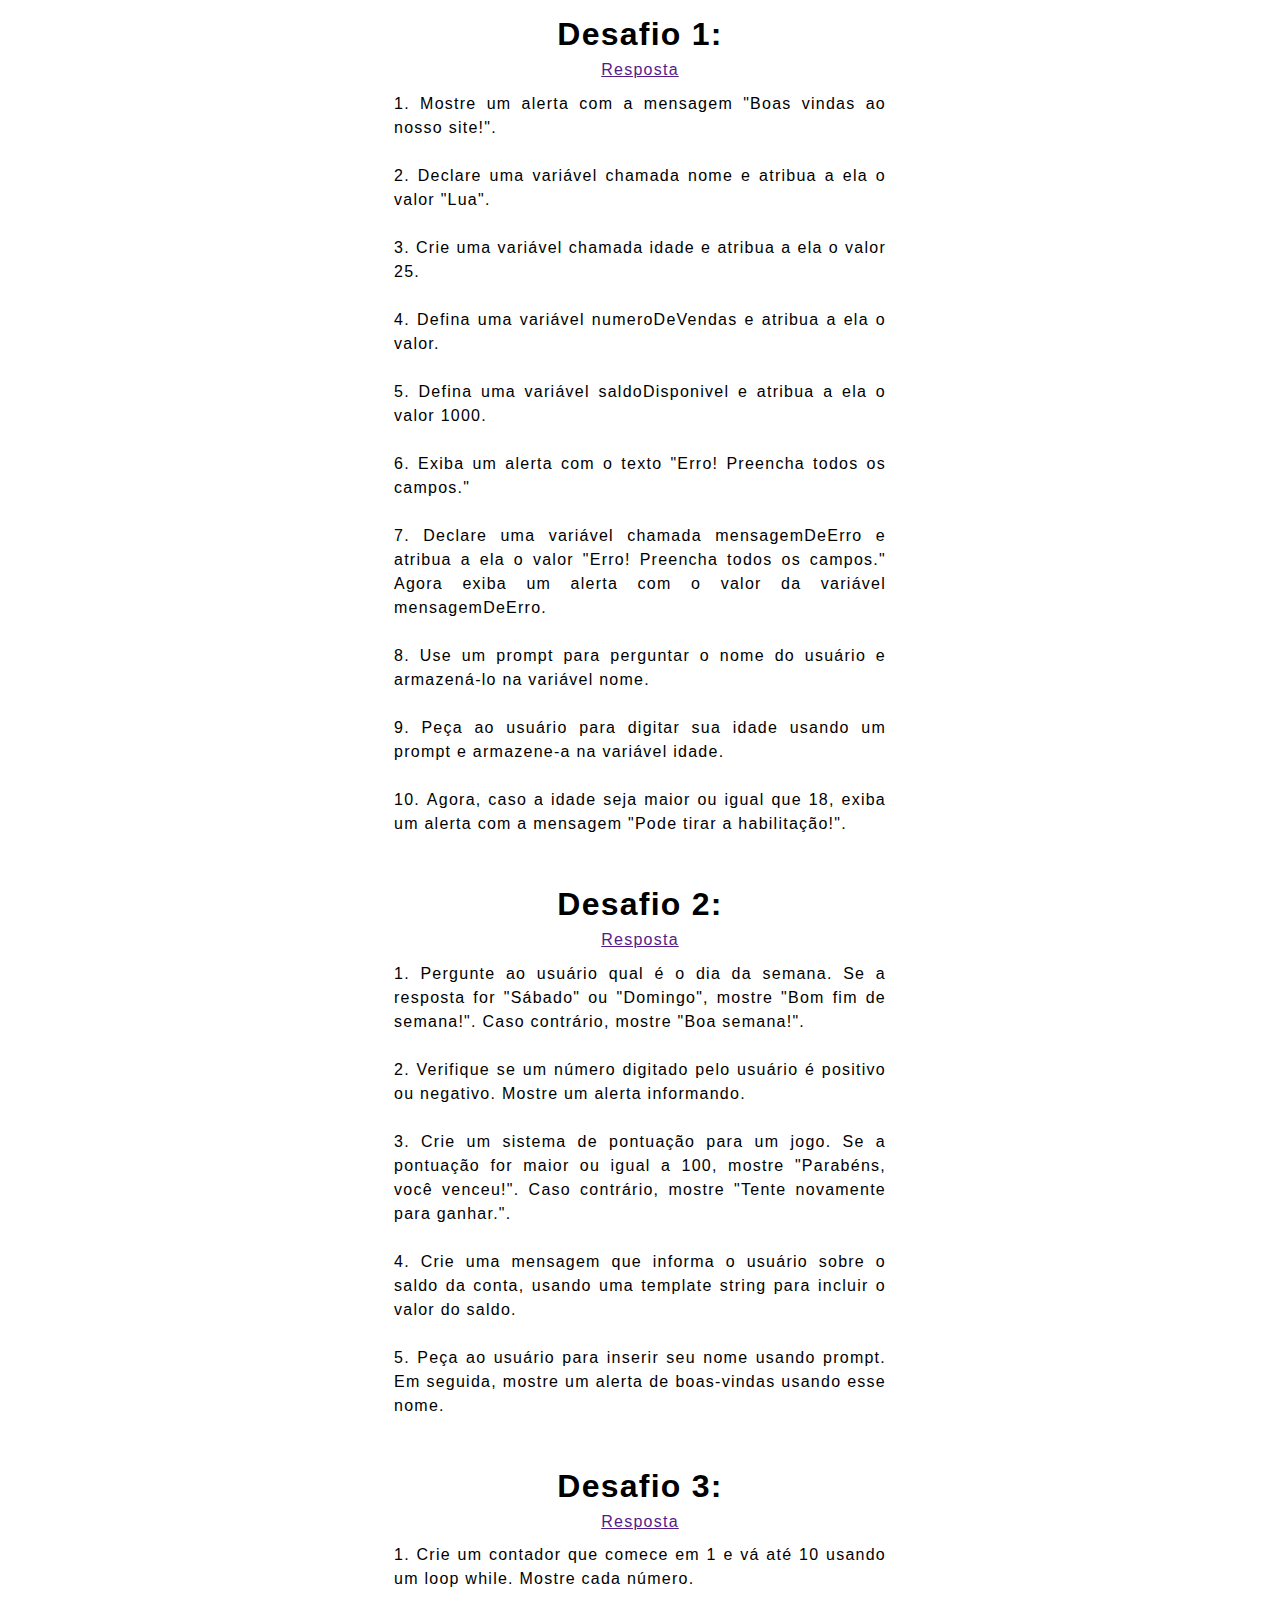
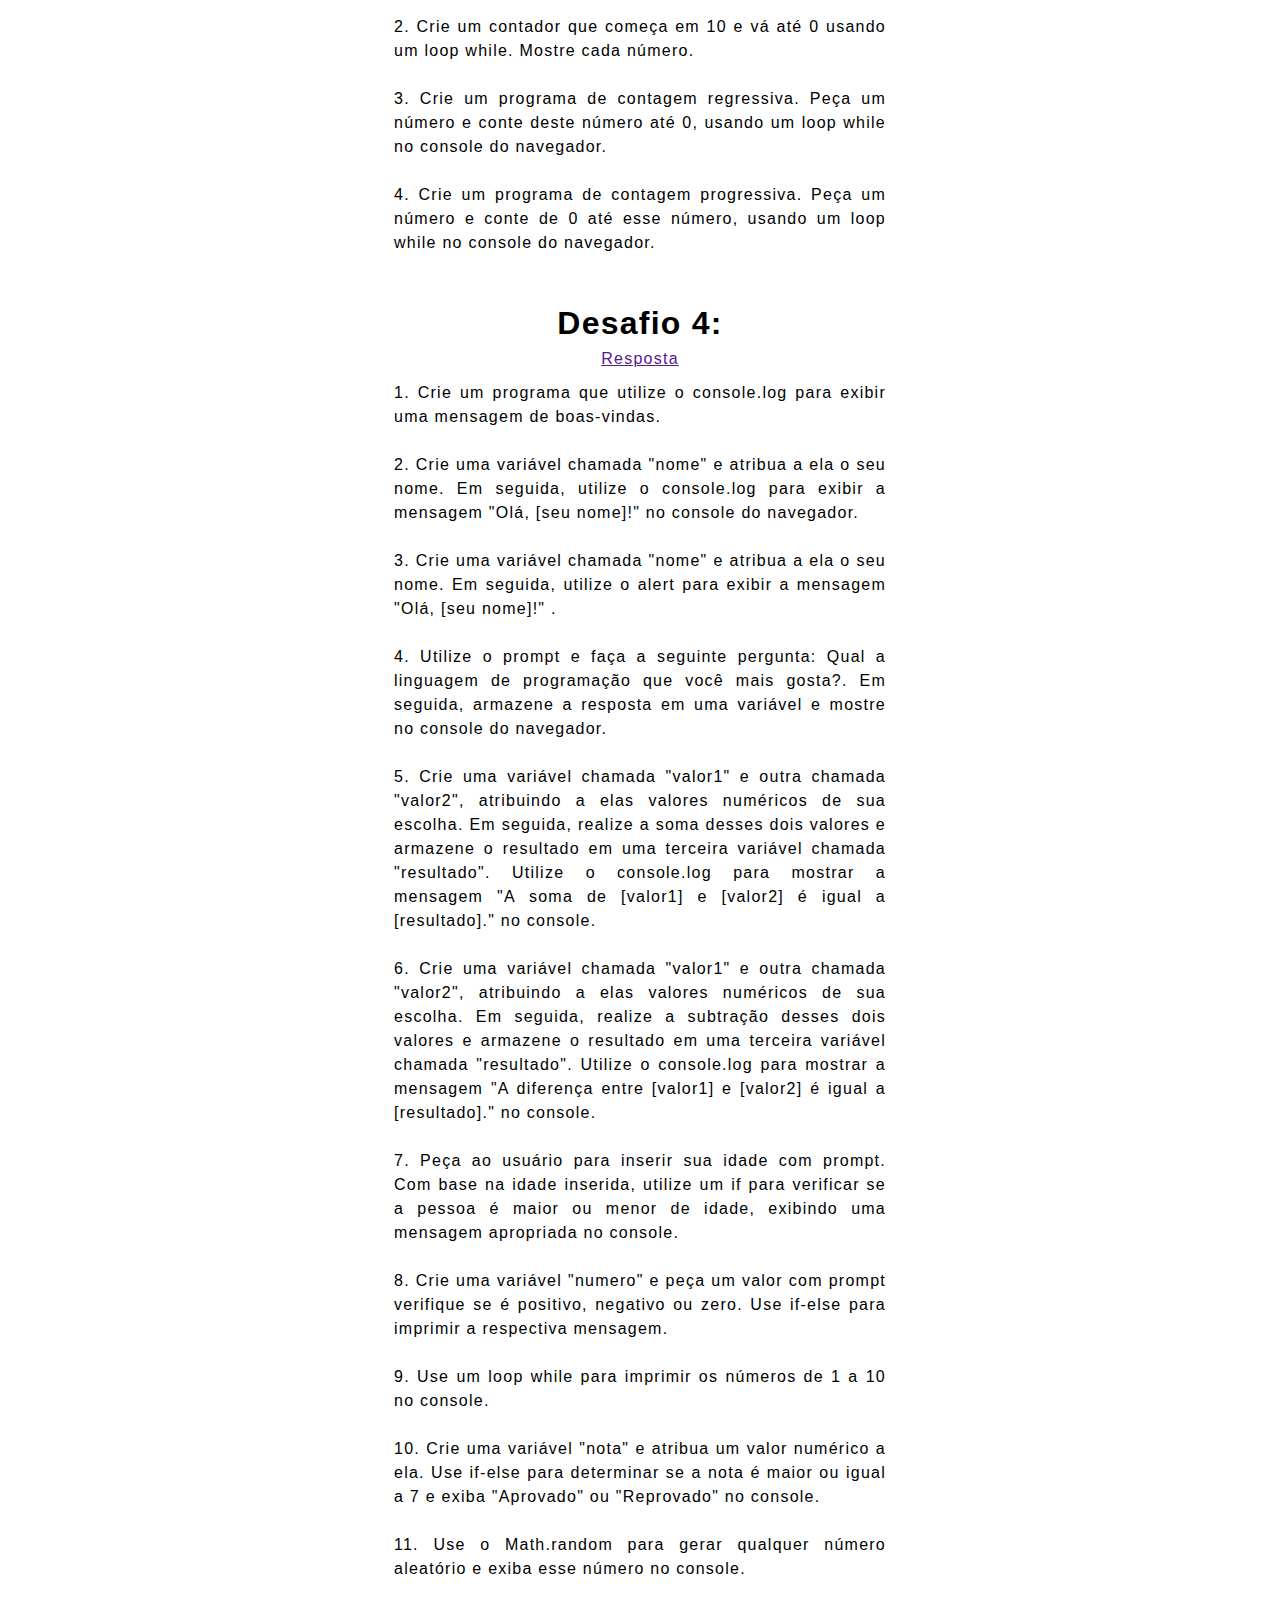
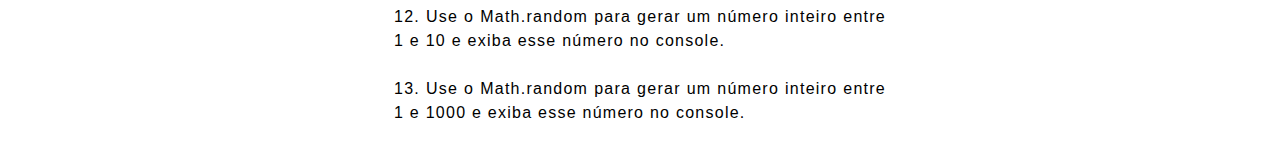
<file: LogicaDeProgramacao-Curso-1/index.html>
<!DOCTYPE html>
<html lang="pt-br">
<head>
    <meta charset="UTF-8">
    <meta name="viewport" content="width=device-width, initial-scale=1.0">
    <meta name="author" content="Jairo Williams Guedes Lopes Neto">
    <meta name="description" content="ONE - Oracle Next Education - Desafios Não Obrigatórios">
    <link rel="stylesheet" href="style.css">
    <title>Desafios Lógica de Programação - Não Obrigatórios - ONE</title>
</head>
<body>
    <div class="container__conteudo">

        <div class="container__desafio desafio1">

            <header>
                <h1>Desafio 1:</h1>
                <a href="">Resposta</a>
            </header>

            <article>
                <ol>
                    <li>Mostre um alerta com a mensagem "Boas vindas ao nosso site!".</li>
                    <br>
                    <li>Declare uma variável chamada nome e atribua a ela o valor "Lua".</li>
                    <br>
                    <li>Crie uma variável chamada idade e atribua a ela o valor 25.</li>
                    <br>
                    <li>Defina uma variável numeroDeVendas e atribua a ela o valor.</li>
                    <br>
                    <li>Defina uma variável saldoDisponivel e atribua a ela o valor 1000.</li>
                    <br>
                    <li>Exiba um alerta com o texto "Erro! Preencha todos os campos."</li>
                    <br>
                    <li>Declare uma variável chamada mensagemDeErro e atribua a ela o valor "Erro! Preencha todos os campos." Agora exiba um alerta com o valor da variável mensagemDeErro.</li>
                    <br>
                    <li>Use um prompt para perguntar o nome do usuário e armazená-lo na variável nome.</li>
                    <br>
                    <li>Peça ao usuário para digitar sua idade usando um prompt e armazene-a na variável idade.</li>
                    <br>
                    <li>Agora, caso a idade seja maior ou igual que 18, exiba um alerta com a mensagem "Pode tirar a habilitação!".</li>
                    <br>
                </ol>
            </article>

        </div>

        <div class="container__desafio desafio2">

            <header>
                <h1>Desafio 2:</h1>
                <a href="">Resposta</a>
            </header>

            <article>
                <ol>
                    <li>Pergunte ao usuário qual é o dia da semana. Se a resposta for "Sábado" ou "Domingo", mostre "Bom fim de semana!". Caso contrário, mostre "Boa semana!".</li>
                    <br>
                    <li>Verifique se um número digitado pelo usuário é positivo ou negativo. Mostre um alerta informando.</li>
                    <br>
                    <li>Crie um sistema de pontuação para um jogo. Se a pontuação for maior ou igual a 100, mostre "Parabéns, você venceu!". Caso contrário, mostre "Tente novamente para ganhar.".</li>
                    <br>
                    <li>Crie uma mensagem que informa o usuário sobre o saldo da conta, usando uma template string para incluir o valor do saldo.</li>
                    <br>
                    <li>Peça ao usuário para inserir seu nome usando prompt. Em seguida, mostre um alerta de boas-vindas usando esse nome.</li>
                    <br>
                </ol>
            </article>

        </div>

        <div class="container__desafio desafio3">

            <header>
                <h1>Desafio 3:</h1>
                <a href="">Resposta</a>
            </header>

            <article>
                <ol>
                    <li>Crie um contador que comece em 1 e vá até 10 usando um loop while. Mostre cada número.</li>
                    <br>
                    <li>Crie um contador que começa em 10 e vá até 0 usando um loop while. Mostre cada número.</li>
                    <br>
                    <li>Crie um programa de contagem regressiva. Peça um número e conte deste número até 0, usando um loop while no console do navegador.</li>
                    <br>
                    <li>Crie um programa de contagem progressiva. Peça um número e conte de 0 até esse número, usando um loop while no console do navegador.</li>
                    <br>
                </ol>
            </article>

        </div>

        <div class="container__desafio desafio4">

            <header>
                <h1>Desafio 4:</h1>
                <a href="">Resposta</a>
            </header>

            <article>
                <ol>
                    <li>Crie um programa que utilize o console.log para exibir uma mensagem de boas-vindas.</li>
                    <br>
                    <li>Crie uma variável chamada "nome" e atribua a ela o seu nome. Em seguida, utilize o console.log para exibir a mensagem "Olá, [seu nome]!" no console do navegador.</li>
                    <br>
                    <li>Crie uma variável chamada "nome" e atribua a ela o seu nome. Em seguida, utilize o alert para exibir a mensagem "Olá, [seu nome]!" .</li>
                    <br>
                    <li>Utilize o prompt e faça a seguinte pergunta: Qual a linguagem de programação que você mais gosta?. Em seguida, armazene a resposta em uma variável e mostre no console do navegador.</li>
                    <br>
                    <li>Crie uma variável chamada "valor1" e outra chamada "valor2", atribuindo a elas valores numéricos de sua escolha. Em seguida, realize a soma desses dois valores e armazene o resultado em uma terceira variável chamada "resultado". Utilize o console.log para mostrar a mensagem "A soma de [valor1] e [valor2] é igual a [resultado]." no console.</li>
                    <br>
                    <li>Crie uma variável chamada "valor1" e outra chamada "valor2", atribuindo a elas valores numéricos de sua escolha. Em seguida, realize a subtração desses dois valores e armazene o resultado em uma terceira variável chamada "resultado". Utilize o console.log para mostrar a mensagem "A diferença entre [valor1] e [valor2] é igual a [resultado]." no console.</li>
                    <br>
                    <li>Peça ao usuário para inserir sua idade com prompt. Com base na idade inserida, utilize um if para verificar se a pessoa é maior ou menor de idade, exibindo uma mensagem apropriada no console.</li>
                    <br>
                    <li>Crie uma variável "numero" e peça um valor com prompt verifique se é positivo, negativo ou zero. Use if-else para imprimir a respectiva mensagem.</li>
                    <br>
                    <li>Use um loop while para imprimir os números de 1 a 10 no console.</li>
                    <br>
                    <li>Crie uma variável "nota" e atribua um valor numérico a ela. Use if-else para determinar se a nota é maior ou igual a 7 e exiba "Aprovado" ou "Reprovado" no console.</li>
                    <br>
                    <li>Use o Math.random para gerar qualquer número aleatório e exiba esse número no console.</li>
                    <br>
                    <li>Use o Math.random para gerar um número inteiro entre 1 e 10 e exiba esse número no console.</li>
                    <br>
                    <li>Use o Math.random para gerar um número inteiro entre 1 e 1000 e exiba esse número no console.</li>
                    <br>
                </ol>
            </article>
            
        </div>
    </div>
    <!-- Caso queira ver como deve rodar cada desafio, só descomentar os scripts abaixo -->
    <!-- <script src="desafio1.js"></script> -->
    <!-- <script src="desafio2.js"></script> -->
    <!-- <script src="desafio3.js"></script> -->
    <!-- <script src="desafio4.js"></script> -->
</body>
</html>
</file>
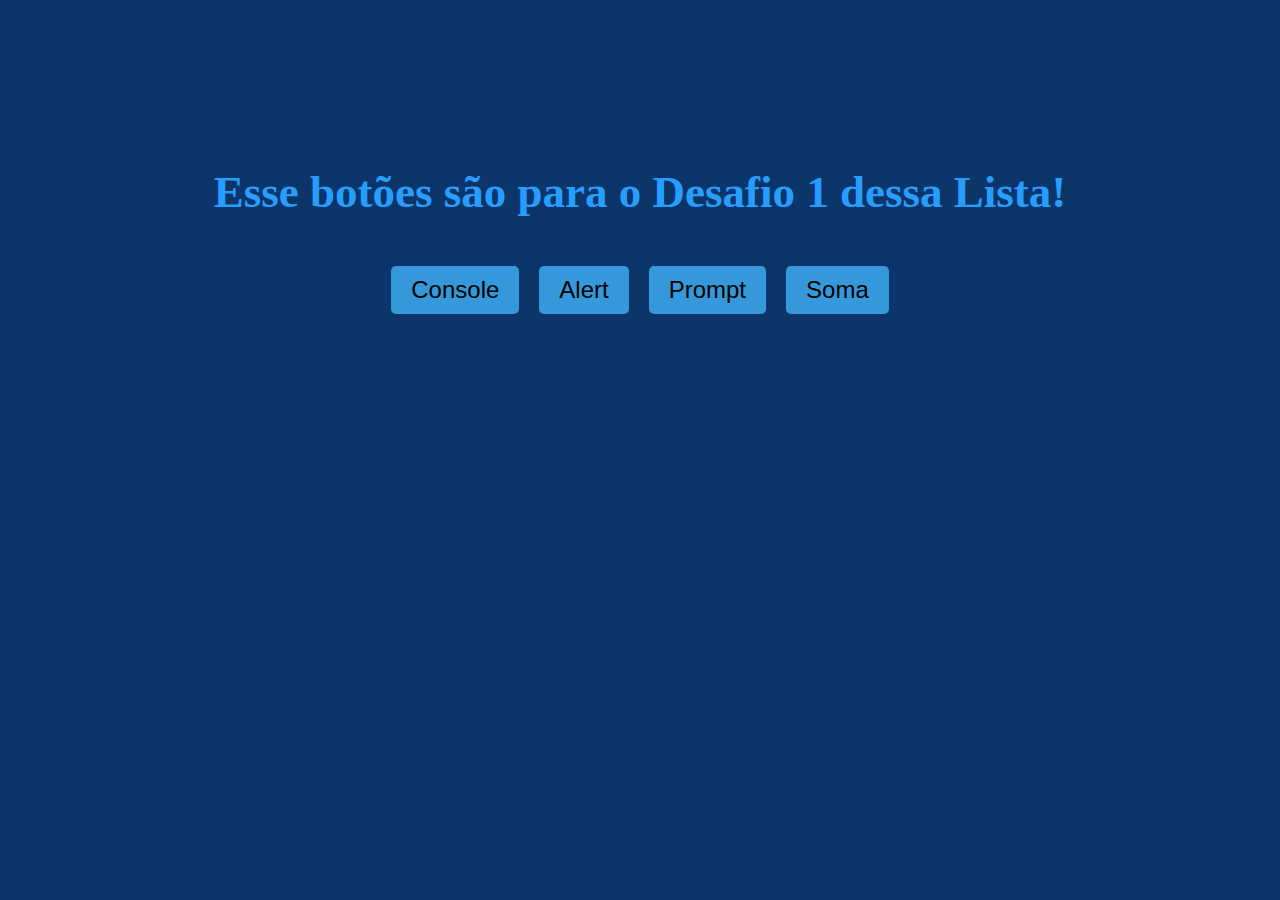
<file: LogicaDeProgramacao-Curso-2/index.html>
<!DOCTYPE html>
<html lang="en">
<head>
    <meta charset="UTF-8">
    <meta name="viewport" content="width=device-width, initial-scale=1.0">
    <link rel="stylesheet" href="style.css">
    <title>1° Desafio - Logica Programacao: Lista e </title>
</head>
<body>
    <header>
        <h1></h1>
        <h2>Esse botões são para o Desafio 1 dessa Lista!</h2>
    </header>
    <main class="container">
        <button onclick="msgConsole()" class="button">Console</button>
        <button onclick="msgAlert()" class="button">Alert</button>
        <button onclick="msgPrompt()" class="button">Prompt</button>
        <button onclick="somaNumeros()" class="button">Soma</button>
    </main>
    <!-- Caso queira ver como deve rodar cada desafio, só descomentar os scripts abaixo -->
    <!-- <script src="desafio1.js"></script> -->
    <!-- <script src="desafio2.js"></script> -->
    <!-- <script src="desafio3.js"></script> -->
    <!-- <script src="desafio4.js"></script> -->
</body>
</html>
</file>
<file: LogicaDeProgramacao-Curso-1/style.css>
*{
    margin: 0;
    padding: 0;
    box-sizing: border-box;
    font-family:Arial, Helvetica, sans-serif;
    /* border: 1px solid; */
}

.container__conteudo{
    display: flex;
    flex-direction: column;
    justify-content: center;
    align-items: center;

    margin: auto;
    width: 80vw;
}

.container__desafio{
    /* display: flex;
    flex-direction: column;
    align-items: center;
    justify-content: flex-start; */
    text-align: justify;
    width: 50%;
    height: 100%;
    padding: 10px;
    line-height: 1.5;
    letter-spacing: 1.25px;

    /* overflow: auto; */
    /* -ms-overflow-style: none; for Internet Explorer, Edge
    scrollbar-width: none; for Firefox */

    list-style-position: inside;
}

/* .desafio1, .desafio3{
    border-right: 1px solid;
}

.desafio2, .desafio4{
    border-left: 1px solid;
} */

/* .container__desafio::-webkit-scrollbar {
    display: none; for Chrome, Safari, and Opera
} */

header{
    text-align: center;
    margin-bottom: 2%;
}
/* 
@media (max-width: 768px){
    *{
        margin: auto;
        padding: auto;
        box-sizing: border-box;
        font-family:Arial, Helvetica, sans-serif;
        border: 1px solid;
    }


    .container__conteudo{
        display: block;
        width: 100vw;
    }

    .container__desafio{
        display: block; 
        overflow: unset;
        width: 100vw;
    }
} */
</file>
<file: LogicaDeProgramacao-Curso-2/style.css>
header {
  text-align: center;
  font-size: 30px;
  color: #279EFF;
}

main, html {
  margin: 0;
  padding: 0;
  height: 50%;
  display: flex;
  justify-content: center;
  align-items: center;
  background-color: #0C356A;
}

.container {
  text-align: center;
  color: #279EFF;
}

.button {
  padding: 10px 20px;
  margin: 10px;
  font-size: 24px;
  border: none;
  background-color: #3498db;
  cursor: pointer;
  border-radius: 5px;
}

.button:hover {
  background-color: #2980b9;
}
</file>
